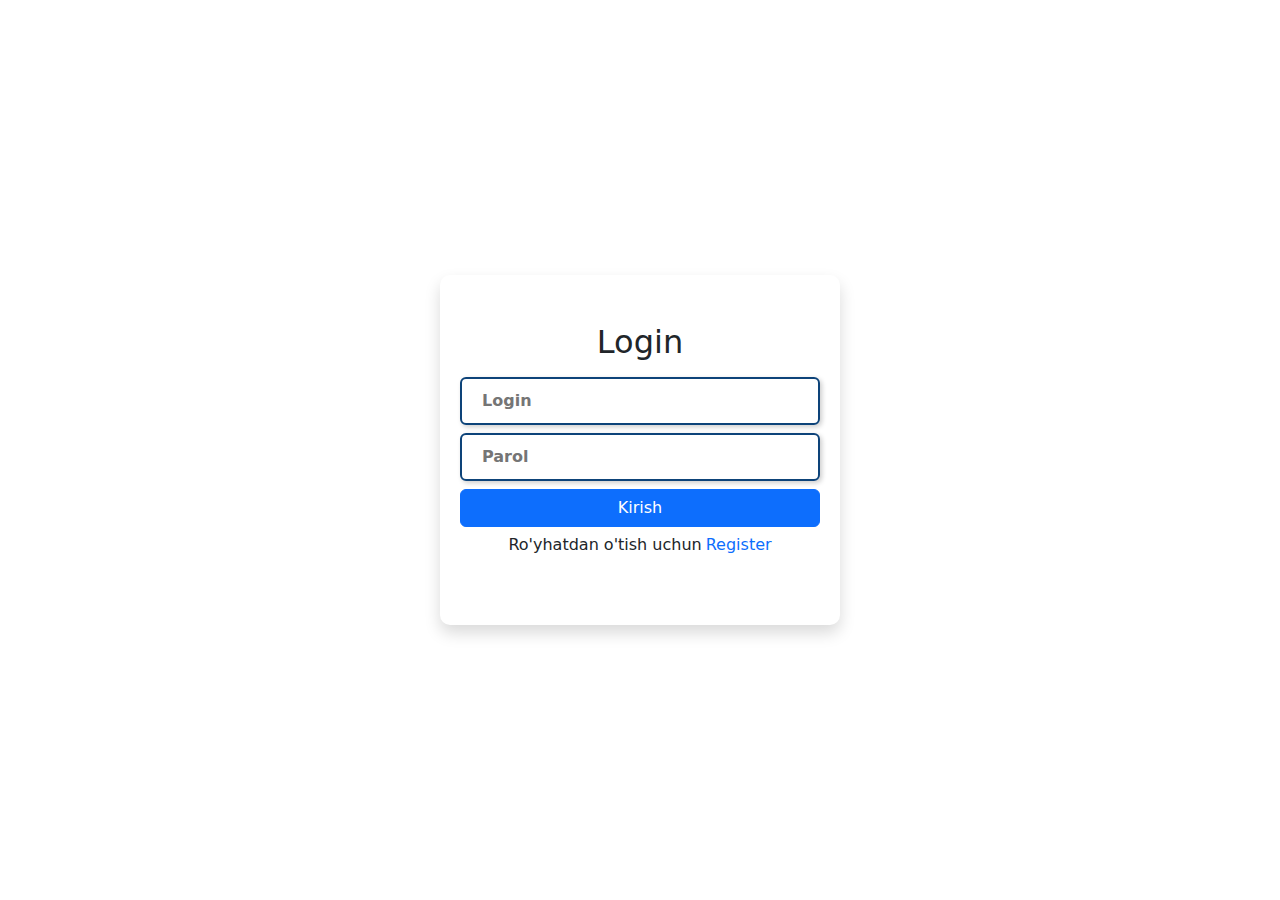
<file: index.html>
<html lang="en">

    <head>
        <meta charset="UTF-8">
        <meta name="viewport" content="width=device-width, initial-scale=1.0">
        <title>Document</title>
        <link rel="stylesheet" href="./style.css">
        <link href="https://cdn.jsdelivr.net/npm/bootstrap@5.3.3/dist/css/bootstrap.min.css" rel="stylesheet"
            integrity="sha384-QWTKZyjpPEjISv5WaRU9OFeRpok6YctnYmDr5pNlyT2bRjXh0JMhjY6hW+ALEwIH" crossorigin="anonymous">
        <link rel="stylesheet" href="https://cdnjs.cloudflare.com/ajax/libs/font-awesome/6.5.2/css/all.min.css"
            integrity="sha512-SnH5WK+bZxgPHs44uWIX+LLJAJ9/2PkPKZ5QiAj6Ta86w+fsb2TkcmfRyVX3pBnMFcV7oQPJkl9QevSCWr3W6A=="
            crossorigin="anonymous" referrerpolicy="no-referrer" />
    </head>

    <body>

        <div class="d-flex justify-content-center align-content-center ">
            <div class=" container  text-center container flex-column  ">
                <div class="shadow  ">
                    <div class="d-flex justify-content-center align-items-center card reveal gap-2 mt-5"
                        style='border:none'>
                        <h2>Login</h2>
                        <form  class='input-div '>
                            <i class="fa-solid relative-icon fa-user-secret"></i>
                            <input class='w-100 ' type="text" id="username" placeholder="Login">

                        </form>
                        <form  class='input-div'>

                            <i class="fa-solid relative-icon fa-lock"></i>
                            <input class='w-100 ' type="password" id="password" placeholder="Parol">


                        </form>
                        <button style='width: 90%;' class=' btn btn-primary' type="submit"
                            onclick="login()">Kirish</button>
                        <div class="d-flex gap-1 ">
                            <h6>Ro'yhatdan o'tish uchun</h6>
                            <a style='text-decoration: none;' href="register.html">
                                <h6>Register</h6>
                            </a>
                        </div>

                    </div>
                </div>
            </div>
        </div>







        <script src='main.js'></script>
        <script src="https://cdn.jsdelivr.net/npm/bootstrap@5.3.3/dist/js/bootstrap.bundle.min.js"
            integrity="sha384-YvpcrYf0tY3lHB60NNkmXc5s9fDVZLESaAA55NDzOxhy9GkcIdslK1eN7N6jIeHz"
            crossorigin="anonymous"></script>
    </body>

</html>
</file>
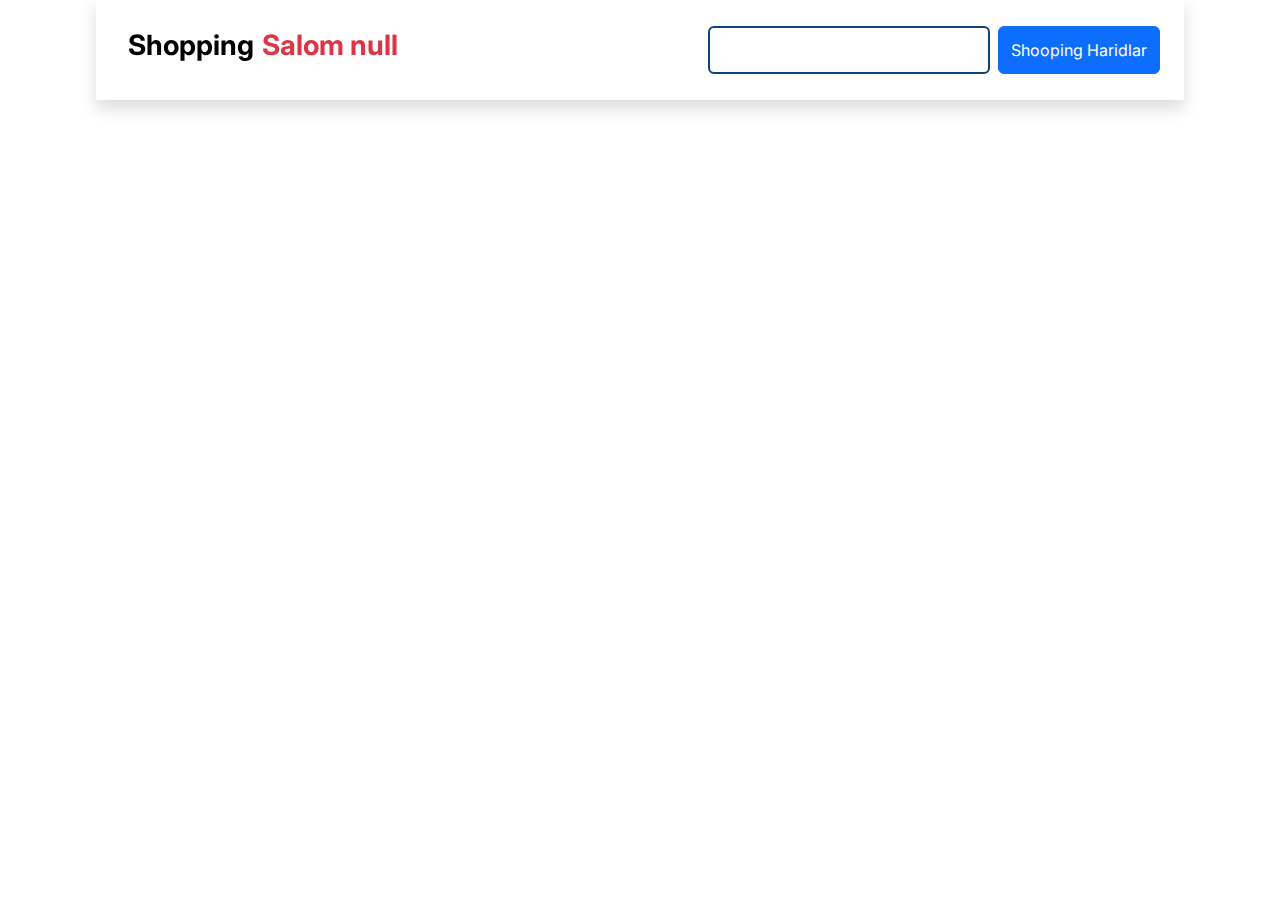
<file: method.html>
<!DOCTYPE html>
<html lang="en">
<head>
    <meta charset="UTF-8">
    <meta name="viewport" content="width=device-width, initial-scale=1.0">
    <title>Document</title>
    <link rel="stylesheet" href="./stlew.css">
    <link href="https://cdn.jsdelivr.net/npm/bootstrap@5.3.3/dist/css/bootstrap.min.css" rel="stylesheet"
        integrity="sha384-QWTKZyjpPEjISv5WaRU9OFeRpok6YctnYmDr5pNlyT2bRjXh0JMhjY6hW+ALEwIH" crossorigin="anonymous">
    <link rel="stylesheet" href="https://cdnjs.cloudflare.com/ajax/libs/font-awesome/6.5.2/css/all.min.css"
        integrity="sha512-SnH5WK+bZxgPHs44uWIX+LLJAJ9/2PkPKZ5QiAj6Ta86w+fsb2TkcmfRyVX3pBnMFcV7oQPJkl9QevSCWr3W6A=="
        crossorigin="anonymous" referrerpolicy="no-referrer" />
</head>
<body>
    <div class="d-flex justify-content-center align-content-center">
        <nav class="navbar navbar-expand-sm shadow p-4 bg-white" style='width: 85%; position: fixed; z-index: 1000;'>
            <div class="d-flex justify-content-between w-100 flex-wrap">
                <div class="navbar-brand d-flex gap-2 flex-wrap  justify-content-center">
                    <i class="fa-brands fa-react icon" style="color:black; font-size: 40px;"></i>
                    <h3 class='text-center text-md-center fw-bold '>Shopping</h3>
                    <h3 class='text-center text-md-center fw-bold text-danger ' id='name'>Shopping</h3>
                </div>

                <div class="d-flex gap-2 justify-content-center align-content-center  flex-wrap ">
                    <div class="input-div">
                        <i class="fa-solid relative-icon fa-magnifying-glass"></i>
                        <input id='search' type="text">
                    </div>
                    <button onclick="toggleCart()" id="cartToggleBtn" class="btn  btn-primary" style='z-index: 999;'>
                        <i class="fas fa-shopping-cart"></i> Shooping Haridlar
                    </button>
                </div>
            </div>
        </nav>
    </div>
    <div class="container d-flex flex-wrap gap-2 justify-content-center align-items-center " id="main">
        <div id="main" class="reveal d-flex flex-wrap gap-2  ">
        </div>
    </div>

    <!-- Offcanvas için sepet alanı -->
    <div id="cart" class="position-fixed top-0 end-0 bg-light p-3 " style="width: 300px; height: 100%; overflow-y: auto; transform: translateX(100%); transition: transform 0.3s ease-in-out; z-index: 1100;">
        <h2 class="text-center">Haridlar</h2>
        <!-- Icon to close offcanvas -->
        <button class="btn btn-danger btn-sm position-absolute top-0 end-0 m-3" onclick="toggleCart()">
            <i class="fas fa-times"></i>
        </button>
        <div id="cartItems" class="mb-3"></div>
        <p id="totalPrice" class="text-center"><strong>Barchasi: $0</strong></p>
    </div>

    <!-- Offcanvas'ı kontrol etmek için buton -->
    <script src="searchc.js"></script>
</body>
</html>
</file>
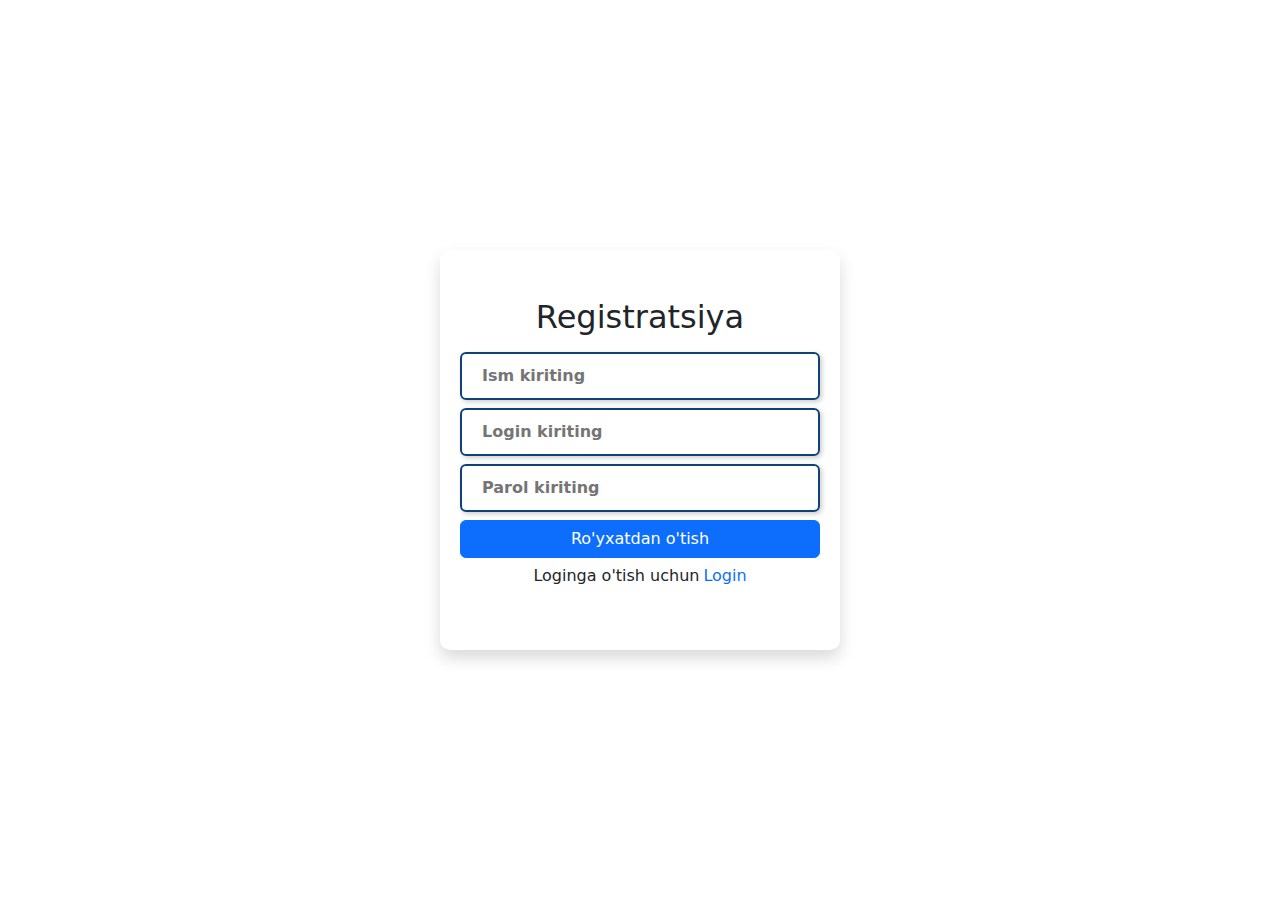
<file: register.html>
<!DOCTYPE html>
<html lang="en">

    <head>
        <meta charset="UTF-8">
        <meta name="viewport" content="width=device-width, initial-scale=1.0">
        <title>Document</title>
        <link rel="stylesheet" href="./stylee.css">
        <link href="https://cdn.jsdelivr.net/npm/bootstrap@5.3.3/dist/css/bootstrap.min.css" rel="stylesheet"
            integrity="sha384-QWTKZyjpPEjISv5WaRU9OFeRpok6YctnYmDr5pNlyT2bRjXh0JMhjY6hW+ALEwIH" crossorigin="anonymous">
        <link rel="stylesheet" href="https://cdnjs.cloudflare.com/ajax/libs/font-awesome/6.5.2/css/all.min.css"
            integrity="sha512-SnH5WK+bZxgPHs44uWIX+LLJAJ9/2PkPKZ5QiAj6Ta86w+fsb2TkcmfRyVX3pBnMFcV7oQPJkl9QevSCWr3W6A=="
            crossorigin="anonymous" referrerpolicy="no-referrer" />
    </head>

    <body>

        <div class="d-flex justify-content-center align-content-center ">
            <div class=" container  text-center container flex-column  ">
                <div class="shadow ">
                    <div class="d-flex justify-content-center align-items-center card reveal gap-2 mt-5"
                        style='border:none'>
                        <h2>Registratsiya</h2>
                        <form class='input-div '>
                            <i class="fa-solid relative-icon fa-user"></i>
                            <input class='w-100 ' type="text" id='user' placeholder="Ism kiriting">

                        </form>
                        <form  class='input-div '>
                            <i class="fa-solid relative-icon fa-user-secret"></i>
                            <input class='w-100 ' type="text" id="Username" placeholder="Login kiriting">

                        </form>
                        <form  class='input-div'>

                            <i class="fa-solid relative-icon fa-lock"></i>
                            <input class='w-100 ' type="password" id="Password" placeholder="Parol kiriting">


                        </form>
                        <button style='width: 90%;' class=' btn btn-primary' type="button"
                            onclick="register()">Ro'yxatdan o'tish</button>
                        <div class="d-flex gap-1 ">
                            <h6>Loginga o'tish uchun</h6>
                            <a style='text-decoration: none;' href="index.html">
                                <h6>Login</h6>
                            </a>
                        </div>

                    </div>
                </div>
            </div>
        </div >







        <script src='main.js'></script>
        <script src="mainn.js"></script>
        <script src="https://cdn.jsdelivr.net/npm/bootstrap@5.3.3/dist/js/bootstrap.bundle.min.js"
            integrity="sha384-YvpcrYf0tY3lHB60NNkmXc5s9fDVZLESaAA55NDzOxhy9GkcIdslK1eN7N6jIeHz"
            crossorigin="anonymous"></script>
    </body>

</html>
<!-- <h2>Registratsiya</h2>
    <form >
        <input type="text" placeholder='Ism kiriting'>
        <input type="text" id="newUsername" placeholder="Login kiriting">
        <input type="password" id="newPassword" placeholder="Parol kiriting">
        <button type="button" onclick="registerUser()">Ro'yxatdan o'tish</button>
        <div class="d-flex gap-1 ">
            <h6>Loginga o'tish uchun</h6>
            <a style='text-decoration: none;' href="index.html"><h6>Login</h6></a>
        </div>
    </form>
        </div>
    </div> -->
</file>
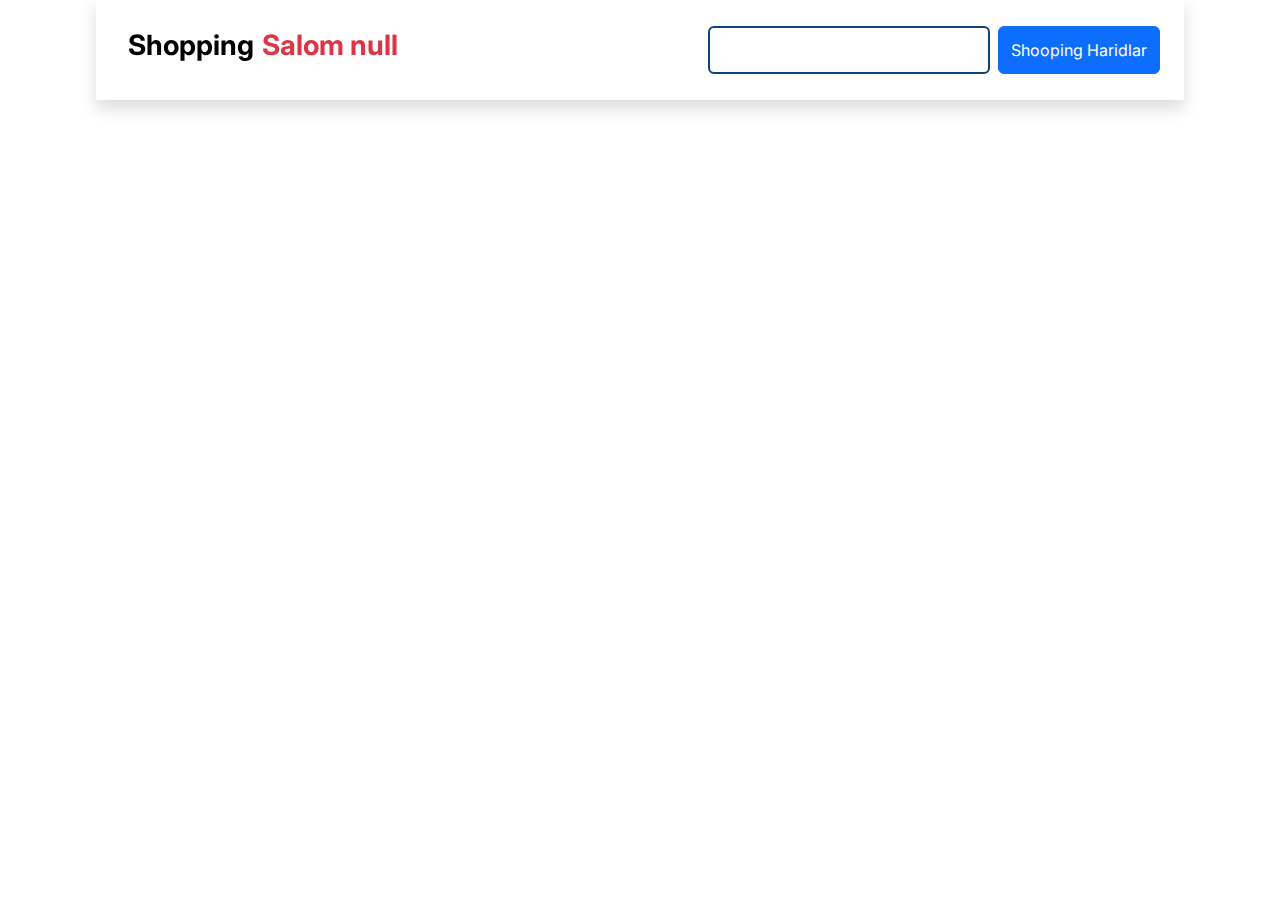
<file: search.html>
<!DOCTYPE html>
<html lang="en">
<head>
    <meta charset="UTF-8">
    <meta name="viewport" content="width=device-width, initial-scale=1.0">
    <title>Document</title>
    <link rel="stylesheet" href="./stlew.css">
    <link href="https://cdn.jsdelivr.net/npm/bootstrap@5.3.3/dist/css/bootstrap.min.css" rel="stylesheet"
        integrity="sha384-QWTKZyjpPEjISv5WaRU9OFeRpok6YctnYmDr5pNlyT2bRjXh0JMhjY6hW+ALEwIH" crossorigin="anonymous">
    <link rel="stylesheet" href="https://cdnjs.cloudflare.com/ajax/libs/font-awesome/6.5.2/css/all.min.css"
        integrity="sha512-SnH5WK+bZxgPHs44uWIX+LLJAJ9/2PkPKZ5QiAj6Ta86w+fsb2TkcmfRyVX3pBnMFcV7oQPJkl9QevSCWr3W6A=="
        crossorigin="anonymous" referrerpolicy="no-referrer" />
</head>
<body>
    <div class="d-flex justify-content-center align-content-center">
        <nav class="navbar navbar-expand-sm shadow p-4 bg-white" style='width: 85%; position: fixed; z-index: 1000;'>
            <div class="d-flex justify-content-between w-100 flex-wrap">
                <div class="navbar-brand d-flex gap-2 flex-wrap  justify-content-center">
                    <i class="fa-brands fa-react icon" style="color:black; font-size: 40px;"></i>
                    <h3 class='text-center text-md-center fw-bold '>Shopping</h3>
                    <h3 class='text-center text-md-center fw-bold text-danger ' id='name'>Shopping</h3>
                </div>

                <div class="d-flex gap-2 justify-content-center align-content-center  flex-wrap ">
                    <div class="input-div">
                        <i class="fa-solid relative-icon fa-magnifying-glass"></i>
                        <input id='search' type="text">
                    </div>
                    <button onclick="toggleCart()" id="cartToggleBtn" class="btn  btn-primary" style='z-index: 999;'>
                        <i class="fas fa-shopping-cart"></i> Shooping Haridlar
                    </button>
                </div>
            </div>
        </nav>
    </div>
    <div class="container d-flex flex-wrap gap-2 justify-content-center align-items-center " id="main">
        <div id="main" class="reveal d-flex flex-wrap gap-2  ">
        </div>
    </div>


    <div id="cart" class="position-fixed top-0 end-0 bg-light p-3 " style="width: 300px; height: 100%; overflow-y: auto; transform: translateX(100%); transition: transform 0.3s ease-in-out; z-index: 1100;">
        <h2 class="text-center">Haridlar</h2>

        <button class="btn btn-danger btn-sm position-absolute top-0 end-0 m-3" onclick="toggleCart()">
            <i class="fas fa-times"></i>
        </button>
        <div id="cartItems" class="mb-3"></div>
        <p id="totalPrice" class="text-center"><strong>Barchasi: $0</strong></p>
    </div>

    <script src="searchc.js"></script>
    <script src="main.js"></script>
</body>
</html>
</file>
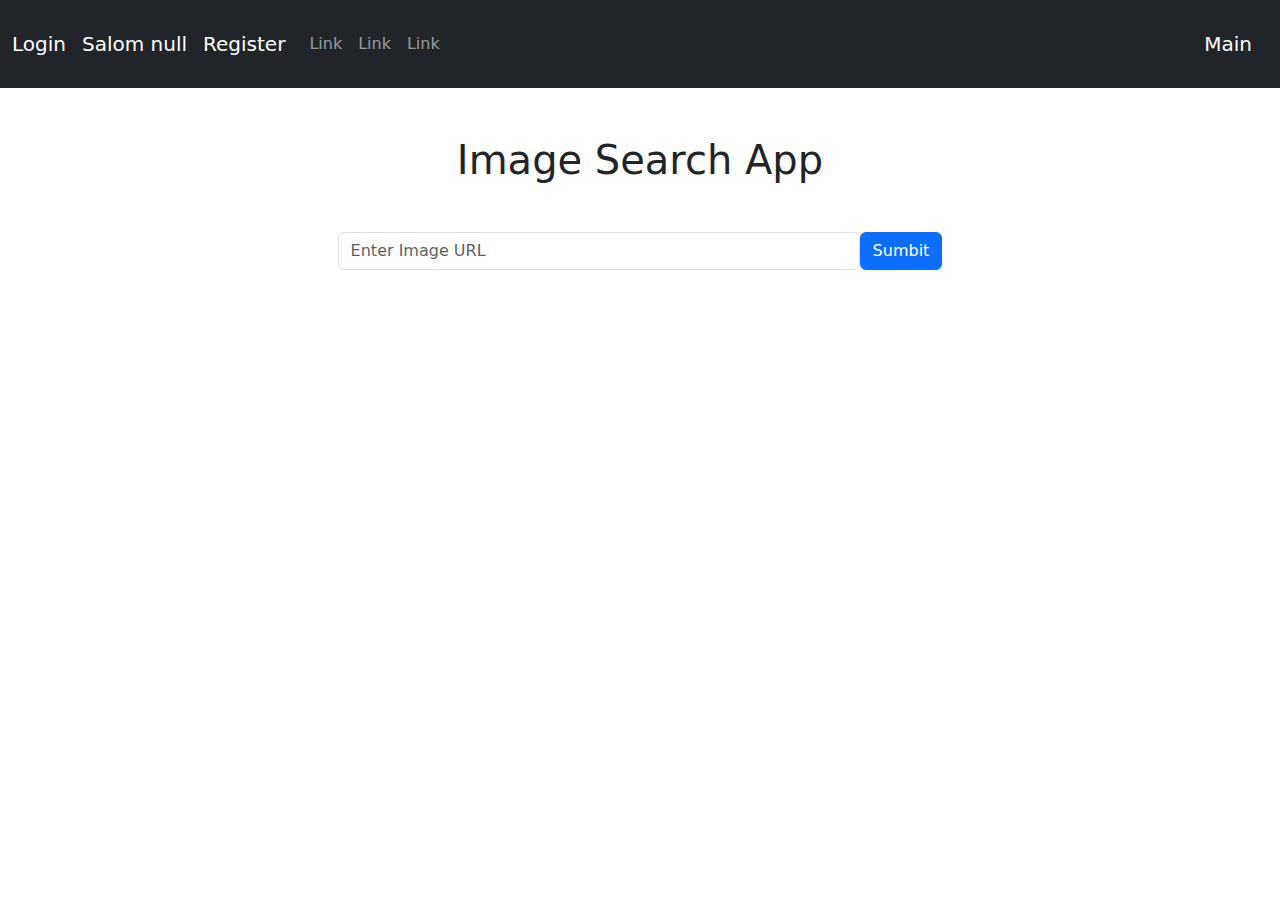
<file: searchimage.html>
<!DOCTYPE html>
<html lang="en">

    <head>
        <meta charset="UTF-8">
        <meta name="viewport" content="width=device-width, initial-scale=1.0">
        <title>Document</title>
        <link href="https://cdn.jsdelivr.net/npm/bootstrap@5.3.3/dist/css/bootstrap.min.css" rel="stylesheet"
            integrity="sha384-QWTKZyjpPEjISv5WaRU9OFeRpok6YctnYmDr5pNlyT2bRjXh0JMhjY6hW+ALEwIH" crossorigin="anonymous">
    </head>

    <body>
        <nav class="navbar navbar-expand-sm navbar-dark bg-dark">
            <div class="container-fluid">
                <a class="navbar-brand" href="index.html">Login</a>
                <p id='name' class='text-white navbar-brand mt-3'>David</p>
                <a class="navbar-brand" href="register.html">Register</a>
                
                
                <button class="navbar-toggler" type="button" data-bs-toggle="collapse" data-bs-target="#mynavbar">
                    <span class="navbar-toggler-icon"></span>
                </button>
                <div class="collapse navbar-collapse" id="mynavbar">
                    <ul class="navbar-nav me-auto">
                        <li class="nav-item">
                            <a class="nav-link" href="javascript:void(0)">Link</a>
                        </li>
                        <li class="nav-item">
                            <a class="nav-link" href="javascript:void(0)">Link</a>
                        </li>
                        <li class="nav-item">
                            <a class="nav-link" href="javascript:void(0)">Link</a>
                        </li>
                    </ul>
                    <a style='text-decoration: none; color: white;'class='navbar-brand ' href="main.html">Main</a>
                </div>
            </div>
        </nav>
        <div class="container p-sm-5 p-3 text-center ">
            <h1>Image Search App</h1>
            <form id="searchForm" class='d-flex justify-content-center w-100 my-5 '>
                <div class="form-group w-md-50 w-50 ">
                    <input type="text" class='form-control' id='searchInput' aria-describedby='emailHelp'
                        placeholder='Enter Image URL'/>
                </div>
                <button id='searchButton' type='submit' class='btn btn-primary '>
                    Sumbit
                </button>
            </form>
            <main id='resultsContainer' class='row'></main>

            <div>
                <button id='showmore'  class='btn btn-primary '>Show more</button>
            </div>
            
        </div>
        <script src="search.js"></script>
        <script src="main.js"></script>
        <script src="https://cdn.jsdelivr.net/npm/bootstrap@5.3.3/dist/js/bootstrap.bundle.min.js"
            integrity="sha384-YvpcrYf0tY3lHB60NNkmXc5s9fDVZLESaAA55NDzOxhy9GkcIdslK1eN7N6jIeHz"
            crossorigin="anonymous"></script>
    </body>

</html>
</file>
<file: style.css>
*{
    margin: 0;
    padding: 0;
    box-sizing: border-box;
}
input{
    width: 100%;
    border: none;
    outline: none;
    font-size: 18px;
    font-weight: 600;
}
.shadow{
    width: 400px;
    height: 350px;
    border-radius: 10px;

}
.relative-icon{
    position: relative;
    top: -5px;
}
.input-div{
    display: flex;
    align-items: end;
    gap: 10px;
    border: 2px solid rgb(13, 67, 121);
    border-radius: 6px;
    box-shadow: 2px 2px 5px rgba(0, 0, 0, 0.2);
    transition: outline 0.3s ease;
    padding: 10px;
    width: 90%;

}
.input-div:focus-within{
    outline: 2px solid dodgerblue;
}
.container{
    width: 100%;
    height: 100vh;
    display: flex;
    justify-content: center;
    align-items: center;
    background-color: transparent;
}
@media (max-width: 400px) {
    .shadow {
        width: 300px;
    }
}
</file>
<file: stlew.css>
@import url('https://fonts.googleapis.com/css2?family=Inter:wght@100..900&display=swap');

* {
    margin: 0;
    padding: 0;
    box-sizing: border-box;
    font-family: "Inter", sans-serif;
}

body {
    background-color: rgb(255, 248, 248);
}



input {
    width: 100%;
    border: none;
    outline: none;
    font-size: 18px;
    font-weight: 600;
}

.relative-icon {
    position: relative;
    top: -5px;
}

.input-div {
    display: flex;
    align-items: end;
    gap: 10px;
    border: 2px solid rgb(13, 67, 121);
    border-radius: 6px;
    transition: outline 0.3s ease;
    padding: 10px;

}

.icon {
    animation: rotateIcon 5s infinite;
}

@keyframes rotateIcon {
    from {
        transform: rotate(0deg);
    }

    to {
        transform: rotate(360deg);
    }
}

.product {

    margin-bottom: 12px;
    padding: 5px 0;
    align-items: center;
    border-radius: 7px;
    display: flex;
    gap: 20px;
    box-shadow: 2px 2px 5px rgba(0, 0, 0, 0.2);
    transition: outline 0.3s ease;

}
.container{
    margin-top: 150px;
}
@media (max-width: 539px) {
    .container {
        margin-top: 250px;
    }
}


.icon-cart{
    position: relative;
}
.icon-cart span{
    position: absolute;
    background-color: red;
    width: 30px;
    height: 30px;
    display: flex;
    justify-content: center;
    align-items: center;
    border-radius: 50%;
    color: #fff;
    top: 50%;
    right: -20px;
}
.title{
    font-size: xx-large;
}
.listProduct .item img{
    width: 90%;
    filter: drop-shadow(0 50px 20px #0009);
}
.listProduct{
    display: grid;
    grid-template-columns: repeat(4, 1fr);
    gap: 20px;
}
.listProduct .item{
    background-color: #EEEEE6;
    padding: 20px;
    border-radius: 20px;
}
.listProduct .item h2{
    font-weight: 500;
    font-size: large;
}
.listProduct .item .price{
    letter-spacing: 7px;
    font-size: small;
}
.listProduct .item button{
    background-color: #353432;
    color: #eee;
    border: none;
    padding: 5px 10px;
    margin-top: 10px;
    border-radius: 20px;
}

/* cart */
.cartTab{
    width: 400px;
    background-color: #353432;
    color: #eee;
    position: fixed;
    top: 0;
    right: -400px;
    bottom: 0;
    display: grid;
    grid-template-rows: 70px 1fr 70px;
    transition: .5s;
}

.cartTab h1{
    padding: 20px;
    margin: 0;
    font-weight: 300;
}
.cartTab .btn{
    display: grid;
    grid-template-columns: repeat(2, 1fr);
}
.cartTab button{
    background-color: #E8BC0E;
    border: none;
    font-family: Poppins;
    font-weight: 500;
    cursor: pointer;
}
.cartTab .close{
    background-color: #eee;
}
.listCart .item img{
    width: 100%;
}
.listCart .item{
    display: grid;
    grid-template-columns: 70px 150px 50px 1fr;
    gap: 10px;
    text-align: center;
    align-items: center;
}
.listCart .quantity span{
    display: inline-block;
    width: 25px;
    height: 25px;
    background-color: #eee;
    border-radius: 50%;
    color: #555;
    cursor: pointer;
}
.listCart .quantity span:nth-child(2){
    background-color: transparent;
    color: #eee;
    cursor: auto;
}
.listCart .item:nth-child(even){
    background-color: #eee1;
}
.listCart{
    overflow: auto;
}
.listCart::-webkit-scrollbar{
    width: 0;
}
@media only screen and (max-width: 992px) {
    .listProduct{
        grid-template-columns: repeat(3, 1fr);
    }
}


/* mobile */
@media only screen and (max-width: 768px) {
    .listProduct{
        grid-template-columns: repeat(2, 1fr);
    }
}
</file>
<file: stylee.css>
*{
    margin: 0;
    padding: 0;
    box-sizing: border-box;
}
input{
    width: 100%;
    border: none;
    outline: none;
    font-size: 18px;
    font-weight: 600;
}
.shadow{
    width: 400px;
    height: 400px;
    border-radius: 10px;

}
.relative-icon{
    position: relative;
    top: -5px;
}
.input-div{
    display: flex;
    align-items: end;
    gap: 10px;
    border: 2px solid rgb(13, 67, 121);
    border-radius: 6px;
    box-shadow: 2px 2px 5px rgba(0, 0, 0, 0.2);
    transition: outline 0.3s ease;
    padding: 10px;
    width: 90%;

}
.input-div:focus-within{
    outline: 2px solid dodgerblue;
}
.container{
    width: 100%;
    height: 100vh;
    display: flex;
    justify-content: center;
    align-items: center;
    background-color: transparent;
}
@media (max-width: 400px) {
    .shadow {
        width: 300px;
    }
}
</file>
